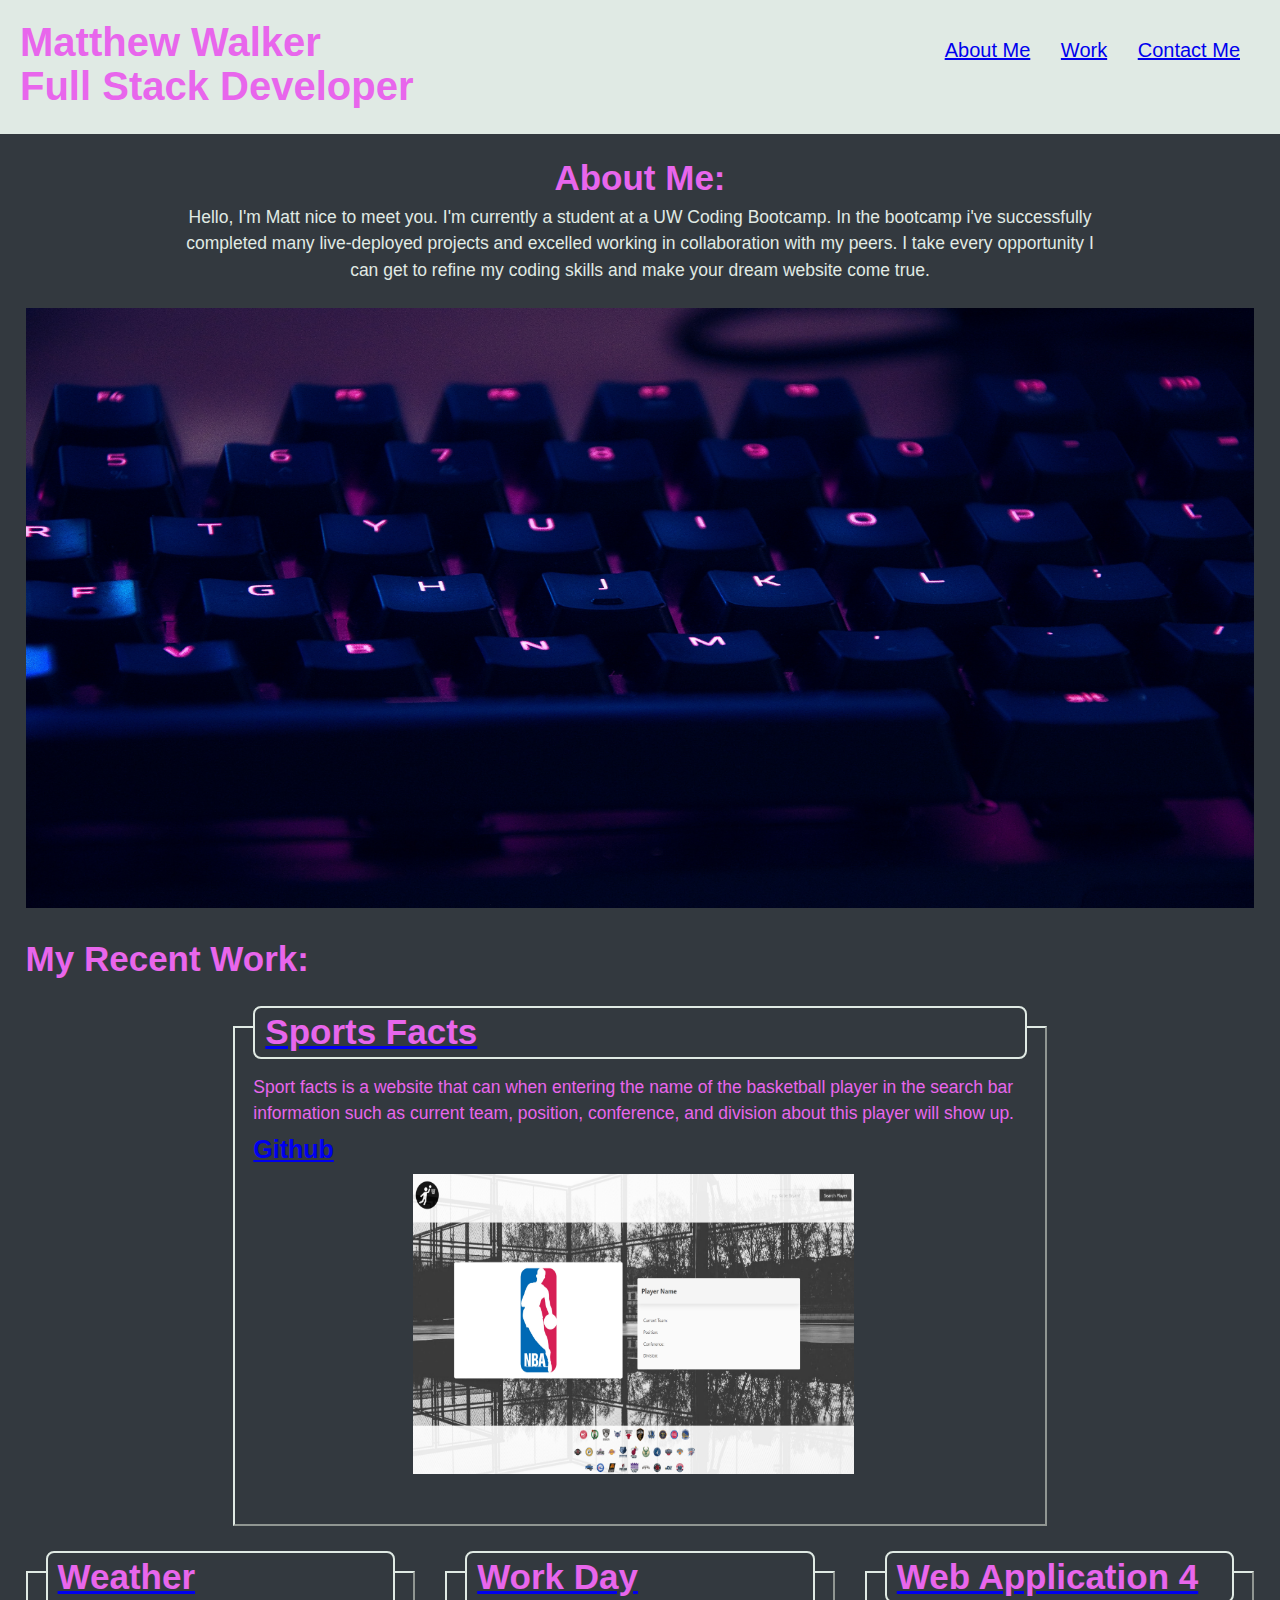
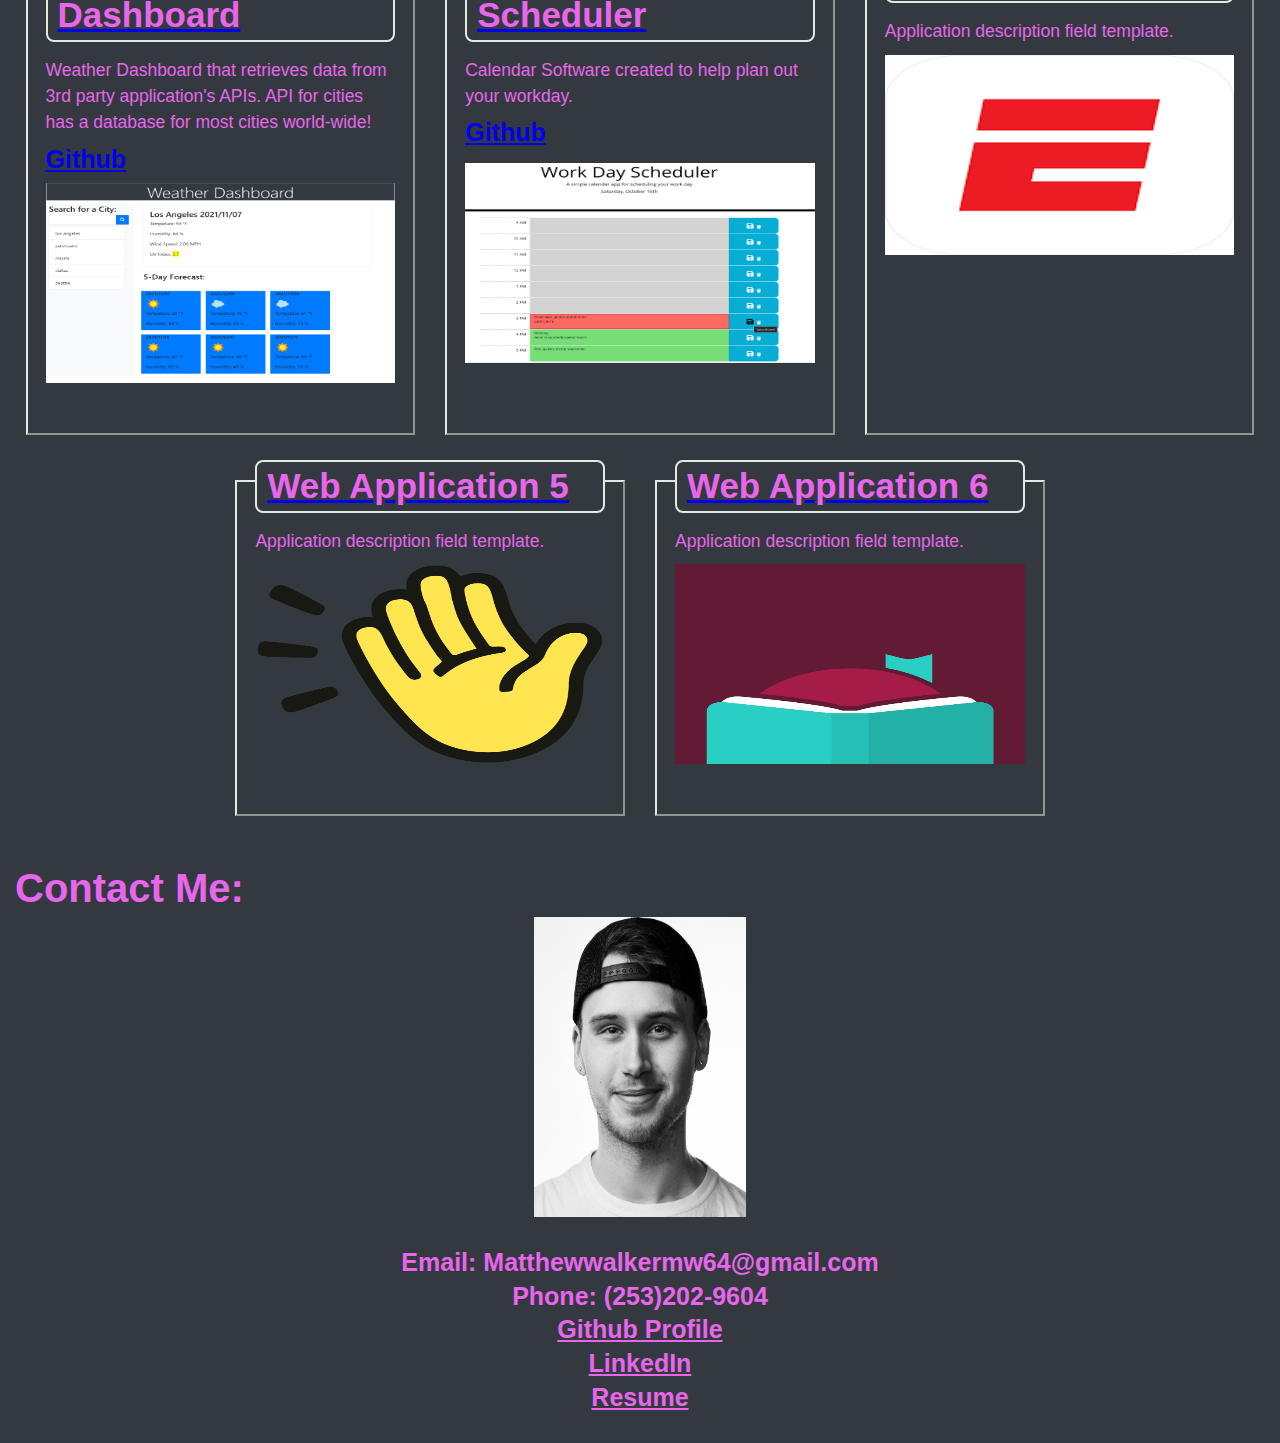
<file: index.html>
<!DOCTYPE html>
<html lang="en">

<head>
  <meta charset="UTF-8">
  <meta name="viewport" content="width=device-width, initial-scale=1.0">
  <title>Matthew Walker | Portfolio</title>
  <link rel="stylesheet" href="Reset.css" />
  <link rel="stylesheet" href="Style.css" />
</head>

<div class="header">
    <h1>Matthew Walker
    <br>
    Full Stack Developer
    </h1>
    <div>
        <ul>
            <li>
                <a href="#About_Me">About Me</a>
            </li>
            <li>
                <a href="#My_Recent_Work">Work</a>
            </li>
            <li>
                <a href="#Contact_Me">Contact Me</a>
            </li>
        </ul>
    </div>
</div>

  <header>
      <h2 id="About_Me">About Me:</h2>
    <p>
     Hello, I'm Matt nice to meet you. I'm currently a student at a UW Coding Bootcamp. In the bootcamp i've successfully completed many live-deployed projects and excelled working in collaboration with my peers. I take every opportunity I can get to refine my coding skills and make your dream website come true. 
    </p>
  </header>

  <main>

    <div class="content">
        <div class="search-engine-optimization">
            <img src="backgroundpic.jpg" class="keyboard" />

            <h2 id= "My_Recent_Work">My Recent Work:</h2>
            <br>

    <section class="row justify-center">
      <div class="card-column1">
        <figure class="card code-card1">
            <a href="https://snkrfr3sh.github.io/sport_facts/"><h2 class="card-header">Sports Facts</h2></a>
          <div class="card-body">
            <p>Sport facts is a website that can when entering the name of the basketball player in the search bar
              information such as current team, position, conference, and division about this player will show up.<a href="https://snkrfr3sh.github.io/sport_facts/"><h4>Github</h4></a></p>
            <a href="https://snkrfr3sh.github.io/sport_facts/"><img src="app_pic1.png" class="smallpic1" /></a>
          </div>
          <!-- with the <pre> element, it counts all spaces literally, so proper code indentation cannot be applied in this case -->
        </code></pre>
        </figure>
      </div>

      <div class="card-column">
        <figure class="card code-card">
            <a href="https://matthewwalker333.github.io/weather_dashboard/"><h2 class="card-header">Weather Dashboard</h2></a>
          <div class="card-body">
            <p>Weather Dashboard that retrieves data from 3rd party application's APIs. API for cities has a database for most cities world-wide!<a href="https://github.com/Matthewwalker333/weather_dashboard"><h4>Github</h4></a></p>
            <a href="https://matthewwalker333.github.io/weather_dashboard/"><img src="app_pic2.png" class="smallpic" /></a>
          </div>
          </code></pre>
        </figure>
      </div>

      <div class="card-column">
        <figure class="card code-card">
            <a href="https://matthewwalker333.github.io/work_day_scheduler/"><h2 class="card-header">Work Day Scheduler</h2></a>
          <a class="card-body">
            <p>Calendar Software created to help plan out your workday.<a href="https://github.com/Matthewwalker333/work_day_scheduler"><h4>Github</h4></a></p>
            <a href="https://matthewwalker333.github.io/work_day_scheduler/"><img src="app_pic3.jpg" class="smallpic" /></a>
          </code></pre>
        </figure>
      </div>

      <div class="card-column">
        <figure class="card code-card">
            <a href="test_app4.html"><h2 class="card-header">Web Application 4</h2></a>
          <div class="card-body">
            <p>Application description field template.</p>
            <a href="C:\Users\matth\Code\homework\week2\portfolio\Test Application 4.html"><img src="app_pic4.png" class="smallpic" /></a>
          </div>
          </code></pre>
        </figure>
      </div>

      <div class="card-column">
        <figure class="card code-card">
            <a href="test_app5.html"><h2 class="card-header">Web Application 5</h2></a>
          <div class="card-body">
            <p>Application description field template.</p>
            <a href="C:\Users\matth\Code\homework\week2\portfolio\Test Application 5.html"><img src="app_pic5.png" class="smallpic" /></a>
          </div>

</code></pre>
        </figure>
      </div>

      <div class="card-column">
        <figure class="card code-card">
            <a href="test_app6.html"><h2 class="card-header">Web Application 6</h2></a>
          <div class="card-body">
            <p>Application description field template.</p>
            <a href="C:\Users\matth\Code\homework\week2\portfolio\Test Application 6.html"><img src="app_pic6.png" class="smallpic" /></a>
          </div>
         
        </figure>
      </div>
    </section>
  </main>

  <footer>
    <h1 id= "Contact_Me">Contact Me:</h1>
    <img src="matthew4.jpg" class="profile" />
    <h4>Email: Matthewwalkermw64@gmail.com</h4>
    <h4>Phone: (253)202-9604</h4>
    <h4><a href="https://github.com/Matthewwalker333">Github Profile</a></h4>
    <h4><a href="https://www.linkedin.com/in/matthew-walker-953ba9219/">LinkedIn</a></h4>
    <h4><a href="Matthew_Walker_Resume.pdf">Resume</a></h4>
</footer>

</body>

</html>
</file>
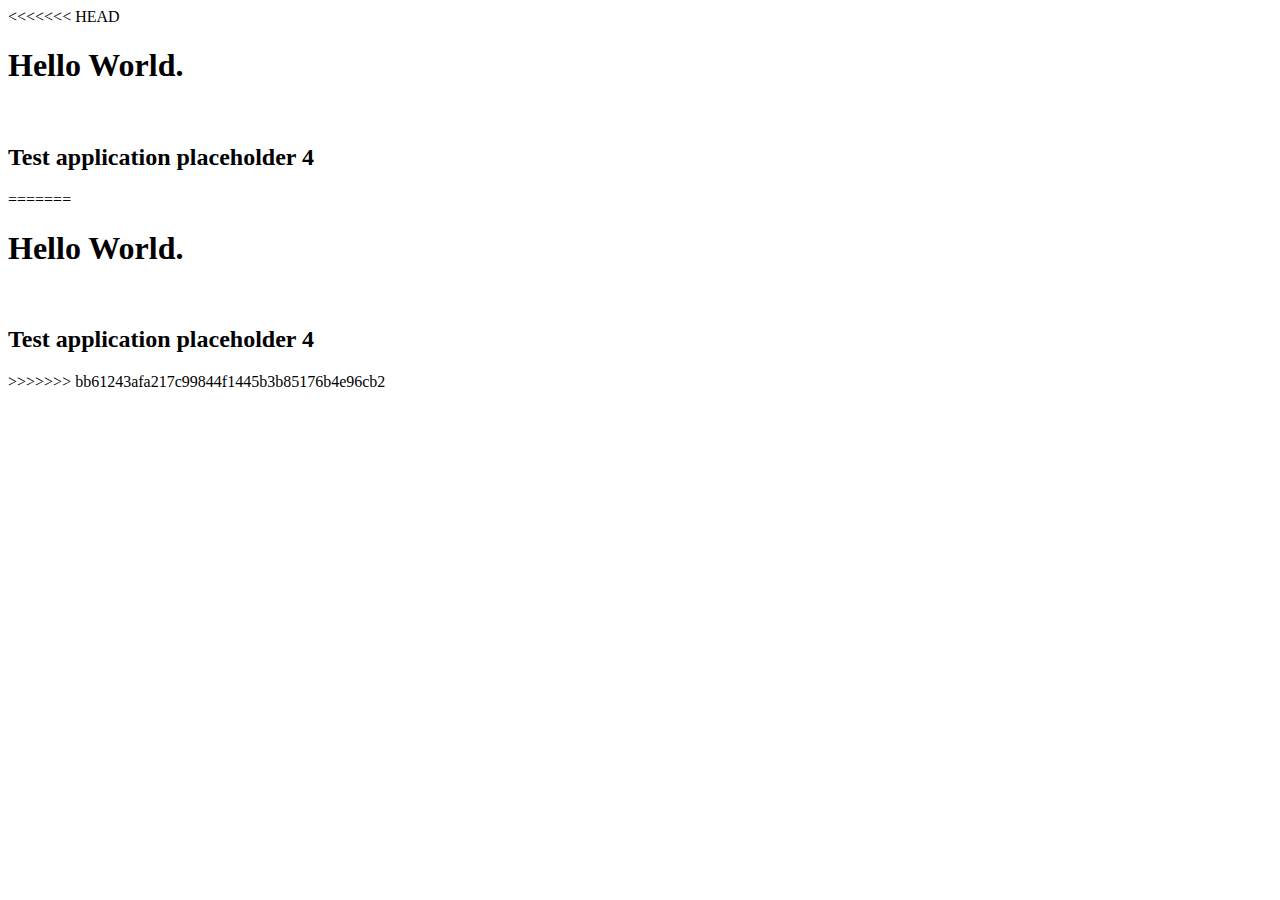
<file: Test Application 4.html>
<<<<<<< HEAD
<!DOCTYPE html>
<html lang="en">
<head>
    <meta charset="UTF-8">
    <meta http-equiv="X-UA-Compatible" content="IE=edge">
    <meta name="viewport" content="width=device-width, initial-scale=1.0">
    <title>Web Application 1</title>
</head>
<h1>Hello World.</h1> 
<br>
<h2>Test application placeholder 4</h2>
<body>
    
</body>
=======
<!DOCTYPE html>
<html lang="en">
<head>
    <meta charset="UTF-8">
    <meta http-equiv="X-UA-Compatible" content="IE=edge">
    <meta name="viewport" content="width=device-width, initial-scale=1.0">
    <title>Web Application 1</title>
</head>
<h1>Hello World.</h1> 
<br>
<h2>Test application placeholder 4</h2>
<body>
    
</body>
>>>>>>> bb61243afa217c99844f1445b3b85176b4e96cb2
</html>
</file>
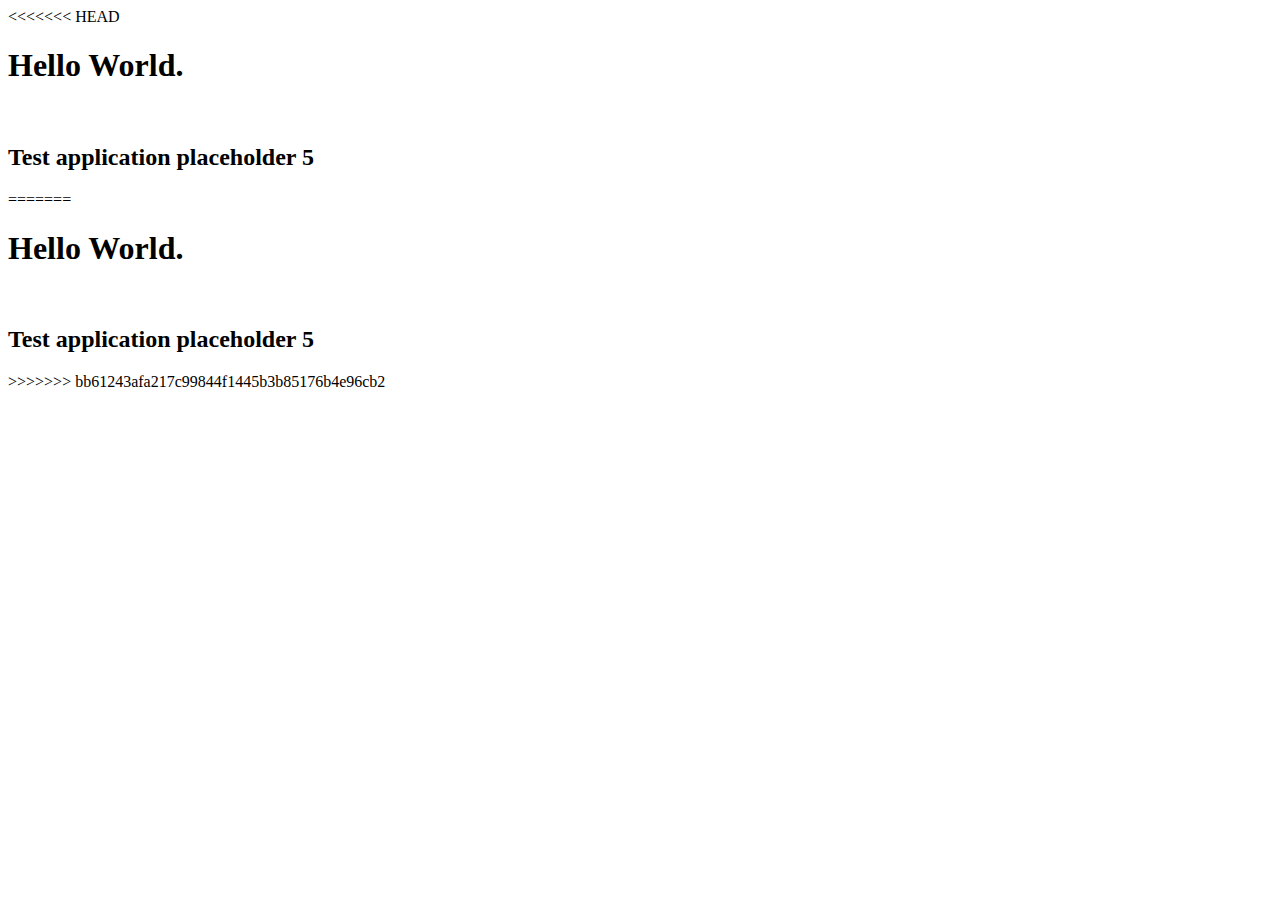
<file: Test Application 5.html>
<<<<<<< HEAD
<!DOCTYPE html>
<html lang="en">
<head>
    <meta charset="UTF-8">
    <meta http-equiv="X-UA-Compatible" content="IE=edge">
    <meta name="viewport" content="width=device-width, initial-scale=1.0">
    <title>Web Application 1</title>
</head>
<h1>Hello World.</h1> 
<br>
<h2>Test application placeholder 5</h2>
<body>
    
</body>
=======
<!DOCTYPE html>
<html lang="en">
<head>
    <meta charset="UTF-8">
    <meta http-equiv="X-UA-Compatible" content="IE=edge">
    <meta name="viewport" content="width=device-width, initial-scale=1.0">
    <title>Web Application 1</title>
</head>
<h1>Hello World.</h1> 
<br>
<h2>Test application placeholder 5</h2>
<body>
    
</body>
>>>>>>> bb61243afa217c99844f1445b3b85176b4e96cb2
</html>
</file>
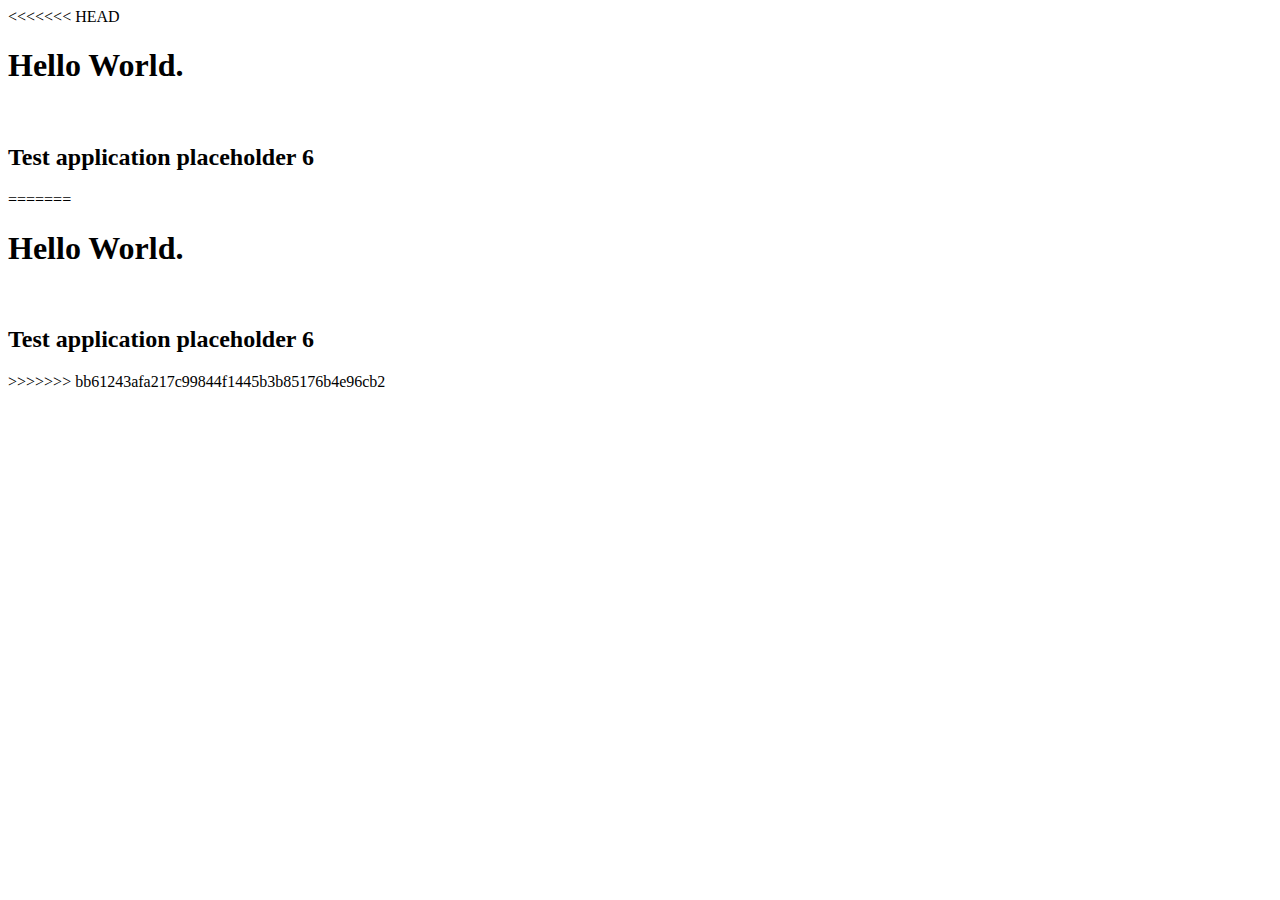
<file: Test Application 6.html>
<<<<<<< HEAD
<!DOCTYPE html>
<html lang="en">
<head>
    <meta charset="UTF-8">
    <meta http-equiv="X-UA-Compatible" content="IE=edge">
    <meta name="viewport" content="width=device-width, initial-scale=1.0">
    <title>Web Application 1</title>
</head>
<h1>Hello World.</h1> 
<br>
<h2>Test application placeholder 6</h2>
<body>
    
</body>
=======
<!DOCTYPE html>
<html lang="en">
<head>
    <meta charset="UTF-8">
    <meta http-equiv="X-UA-Compatible" content="IE=edge">
    <meta name="viewport" content="width=device-width, initial-scale=1.0">
    <title>Web Application 1</title>
</head>
<h1>Hello World.</h1> 
<br>
<h2>Test application placeholder 6</h2>
<body>
    
</body>
>>>>>>> bb61243afa217c99844f1445b3b85176b4e96cb2
</html>
</file>
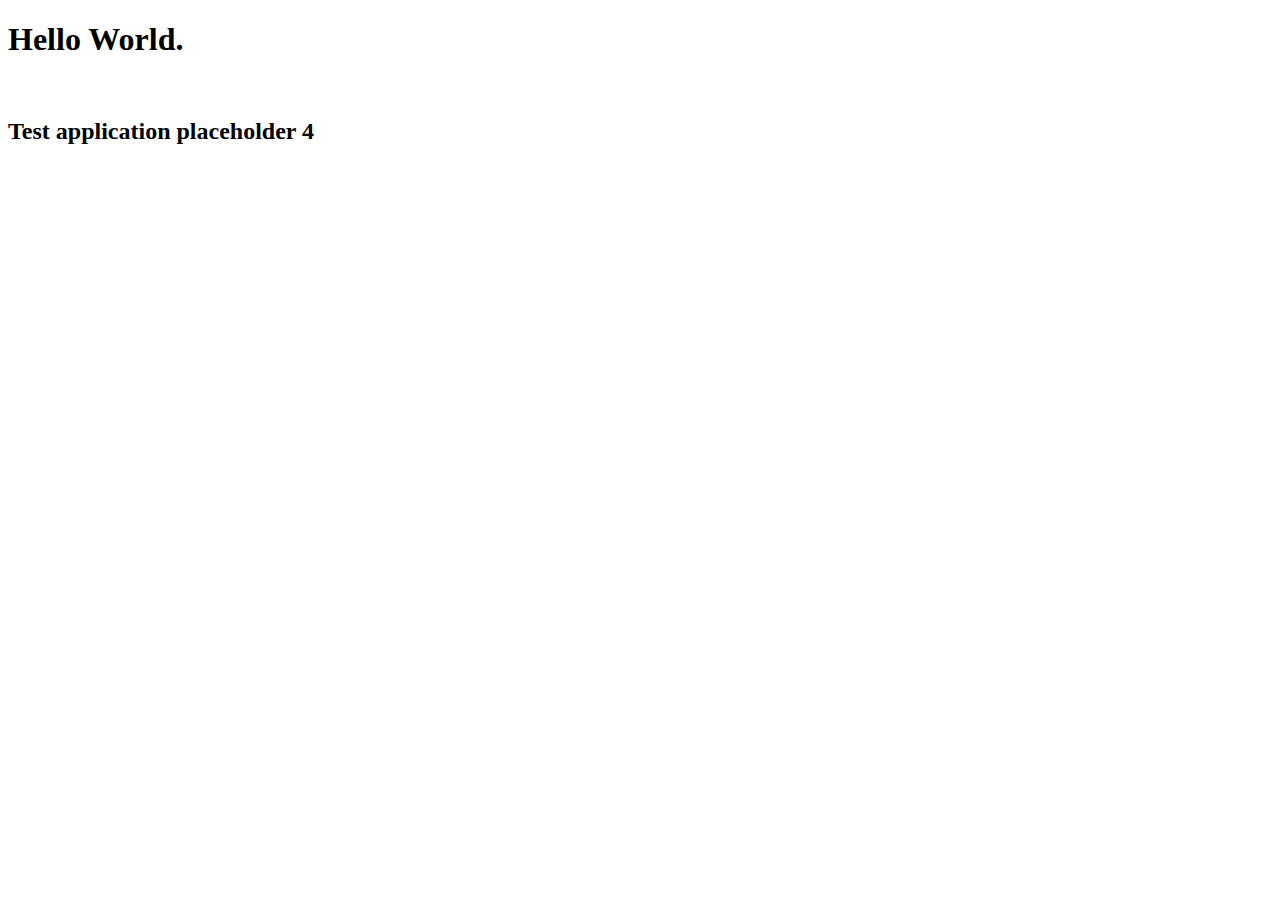
<file: test_app4.html>
<!DOCTYPE html>
<html lang="en">
<head>
    <meta charset="UTF-8">
    <meta http-equiv="X-UA-Compatible" content="IE=edge">
    <meta name="viewport" content="width=device-width, initial-scale=1.0">
    <title>Web Application 1</title>
</head>
<h1>Hello World.</h1> 
<br>
<h2>Test application placeholder 4</h2>
<body>
    
</body>
</html>
</file>
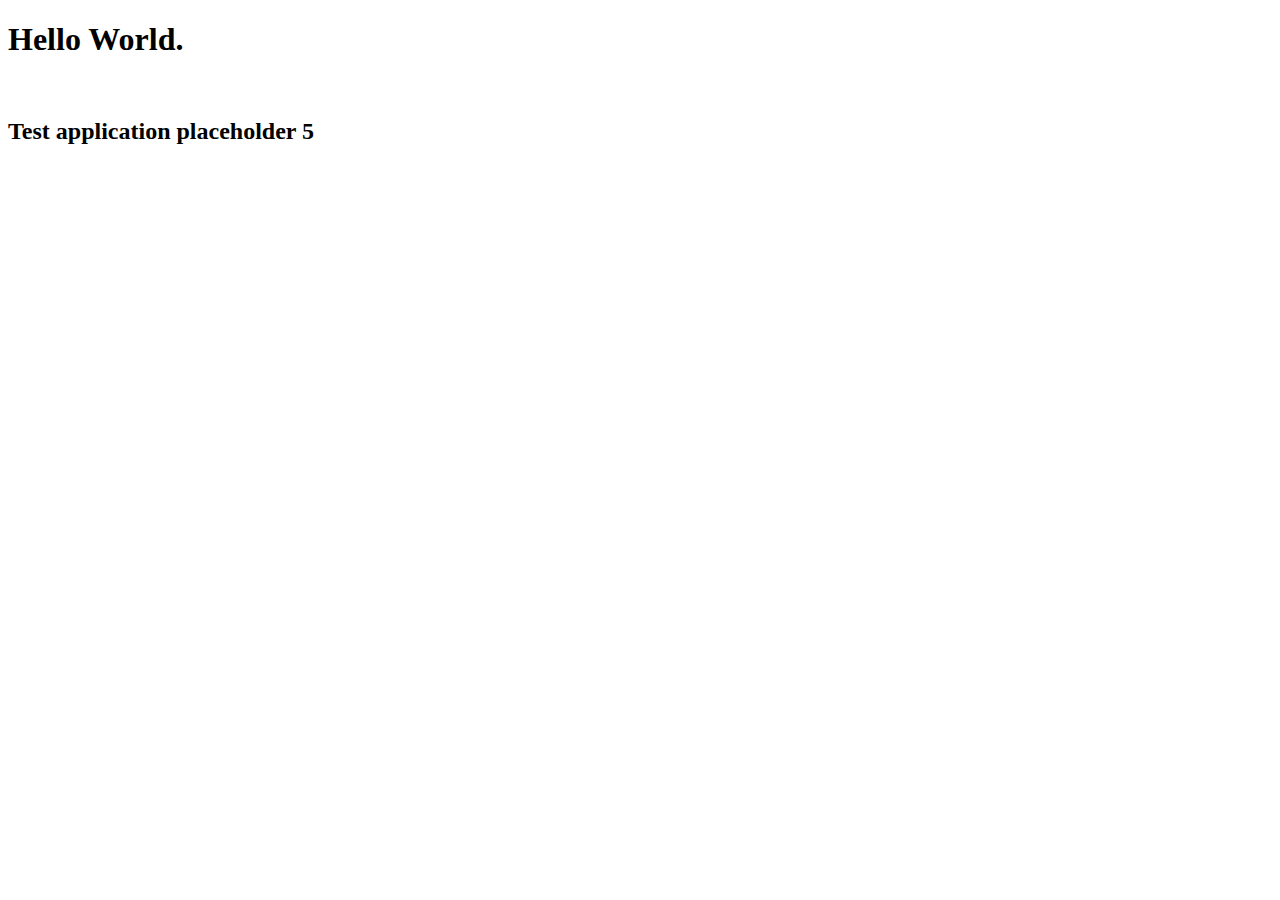
<file: test_app5.html>
<!DOCTYPE html>
<html lang="en">
<head>
    <meta charset="UTF-8">
    <meta http-equiv="X-UA-Compatible" content="IE=edge">
    <meta name="viewport" content="width=device-width, initial-scale=1.0">
    <title>Web Application 1</title>
</head>
<h1>Hello World.</h1> 
<br>
<h2>Test application placeholder 5</h2>
<body>
    
</body>
</html>
</file>
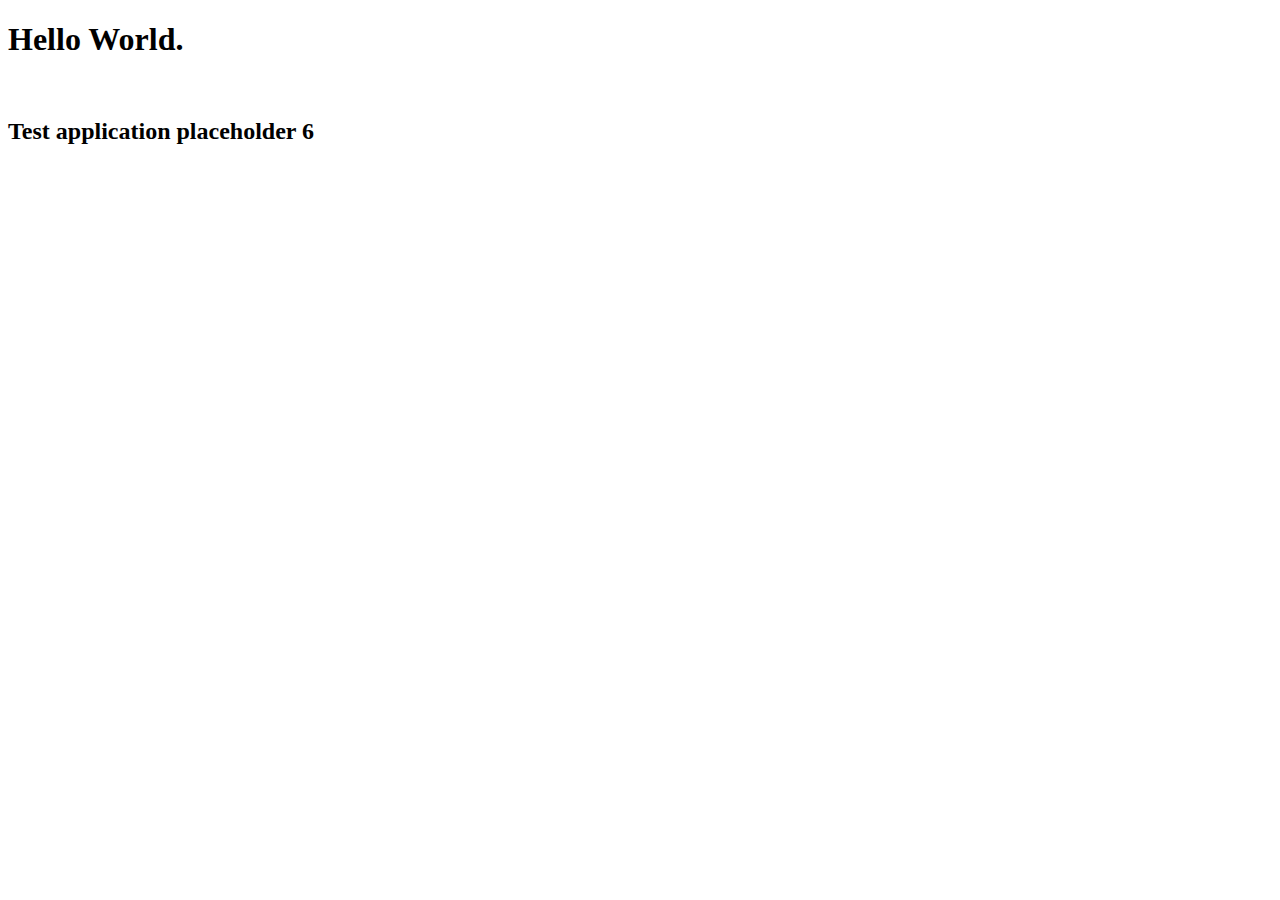
<file: test_app6.html>
<!DOCTYPE html>
<html lang="en">
<head>
    <meta charset="UTF-8">
    <meta http-equiv="X-UA-Compatible" content="IE=edge">
    <meta name="viewport" content="width=device-width, initial-scale=1.0">
    <title>Web Application 1</title>
</head>
<h1>Hello World.</h1> 
<br>
<h2>Test application placeholder 6</h2>
<body>
    
</body>
</html>
</file>
<file: Style.css>
:root {
    --grey-space: #33393f;
    --green-blue: #2aefcb;
    --gin: #e0eae4;
    --fluorescent-pink: #e866ec;
  }
  
  /* set content highlight color and background */
  ::selection {
    background-color: var(--green-blue);
    color: var(--grey-space);
  }
  
  html {
    /* set 1rem to 10px instead of native 16px to make it easier to calculate font-size values for the rest of the page (e.g. 1.6rem is 16px, 2.0rem is 20px, etc.) */
    font-size: 62.5%;
  }
  
  body {
    /* Sans Serif font stack is implemented to help select the best font for each type of computer operating system */
    font-family: -apple-system, BlinkMacSystemFont, 'Segoe UI', Roboto, Helvetica,
      Arial, sans-serif, 'Apple Color Emoji', 'Segoe UI Emoji', 'Segoe UI Symbol';
  
    /* set body font size to 1.75rem, which is 1.75x more than the font-size of 10px, making it 17.5px  */
    font-size: 1.75rem;
    line-height: 1.5;
    color: var(--gin);
    background-color: var(--grey-space);
  }
  
  h1,
  h2,
  h3,
  h4,
  h5,
  h6 {
    margin-bottom: 0.625rem;
    color: var(--fluorescent-pink);
    font-weight: 700;
    line-height: 1.1;
  }
  
  h1 {
    /* 4rem = 40px (4 * 10px) */
    font-size: 4rem;
  }
  
  h2 {
    font-size: 3.5rem;
  }
  
  h3 {
    font-size: 3rem;
  }
  
  h4 {
    font-size: 2.5rem;
  }
  
  h5 {
    font-size: 2rem;
  }
  
  h6 {
    font-size: 1.5rem;
  }
  
  p {
    margin-bottom: 1rem;
  }
  
  code {
    /* Monospace font stack is used for our code blocks to make it look more like code */
    font-family: Consolas, 'Andale Mono WT', 'Andale Mono', 'Lucida Console',
      'Lucida Sans Typewriter', 'DejaVu Sans Mono', 'Bitstream Vera Sans Mono',
      'Liberation Mono', 'Nimbus Mono L', Monaco, 'Courier New', Courier,
      monospace;
  }
  
  header {
    width: 96%;
    margin: 0 auto;
    padding: 2.5rem;
    text-align: center;
  }

  header p {
      margin-bottom: -2rem;
  }
  
  header h1.page-title {
    padding: 1rem 1.2rem;
    font-size: 4.5rem;
  }

  .header {
    padding: 20px;
    font-family: 'Trebuchet MS', 'Lucida Sans Unicode', 'Lucida Grande', 'Lucida Sans', Arial, sans-serif;
    background-color:var(--gin);
    color: #ffffff;
}


  .header h1 {
    display: inline-block;
}

  .header div {
    padding-top: 15px;
    margin-right: 20px;
    float: right;
    font-family: 'Gill Sans', 'Gill Sans MT', Calibri, 'Trebuchet MS', sans-serif;
    font-size: 20px;
}

.header div ul {
    list-style-type: none;
}

.header div ul li {
    display: inline-block;
    margin-left: 25px;
 }



  .keyboard {
    height: 600px;
    width: 100%;
    margin-bottom: 25px;
    background-image: url("C:\Users\matth\OneDrive\Desktop\Portfolio Background Picture.jpg");
    background-size: cover;
    background-position: center;
  }

  .profile {
    height: 300px;
    width: 17%;
    margin-bottom: 25px;
    background-image: url("C:\Users\matth\OneDrive\Desktop\Portfolio Background Picture.jpg");
    background-size: cover;
    background-position: center;
  }

  .smallpic1 {
    height: 300px;
    width: 57%;
    margin-bottom: 25px;
    margin-left: 160px;
    background-image: url("C:\Users\matth\Code\homework\week2\portfolio\Application picture 1.png");
    background-size: cover;
    background-position: center;
}

.smallpic {
    height: 200px;
    width: 100%;
    margin-bottom: 25px;
    background-image: url("C:\Users\matth\Code\homework\week2\portfolio\Application picture 1.png");
    background-size: cover;
    background-position: center;
}
  
  main {
    width: 96%;
    margin: 2rem auto;
  }
  /* Footer content alignment */
  footer {
    margin: 1.5rem;
    text-align: center;
    padding-bottom: 25px;
  }

  footer h1 {
      color:var(--fluorescent-pink);
      display: flex;
    flex-wrap: wrap;
  }

  footer h4 {
      color: var(--fluorescent-pink);
  }
  footer h4 a {
       color: var(--fluorescent-pink);
  }
  
  /* create our main grid with flexbox, use negative margins to offset the padding on the .card-column class */
  .row {
    display: flex;
    flex-wrap: wrap;
    flex-direction: row;
    margin-left: -1.5rem;
    margin-right: -1.5rem;
  }
  
  .justify-center {
    justify-content: center;
  }

  
  /* using a mobile-first approach, set base column width to be 100% */
  .card-column1 {
    flex: 1 0 100%;
    padding: 1.5rem;
    /* when the screen resizes, make it so our columns don't jump in size */
    transition: flex-basis 500ms linear;
    margin-bottom: 1.5rem;
  }
  
  /* make each code card a flexbox column to align and justify content within it */
  .code-card1 {
    display: flex;
    flex-direction: column;
    justify-content: flex-start;
    min-height: 100%;
    padding: 2rem;
    color: var(--fluorescent-pink);
  
    /* outline is like border, but on the outside of the box instead of inside */
    outline: 2px outset var(--gin);
    outline-offset: -2px;
    transition: all 0.5s ease-in-out;
  }
  
  .code-card1 .card-header {
    /* use position and negative margins to move title of card over the card's outline and create an overlap effect */
    position: relative;
    margin: -4rem 0 1.5rem 0;
    padding: 0.5rem 1rem;
    background-color: var(--grey-space);
    color: var(--fluorescent-pink);
    border: 2px solid var(--gin);
    border-radius: 8px;
    transition: all 0.5s ease-in-out;
  }
  
  /* set an outer and inner drop shadow on the card to create a glowing effect on hover */
  .code-card1:hover,
  .code-card1:hover .card-header {
    box-shadow: inset 0px 0px 8px var(--fluorescent-pink), 0 0 15px var(--fluorescent-pink);
  }
  
  /* each card's code block grows to the height of the largest code block on the page, making each card even in height */
  .code-card1 .code-block {
    flex-grow: 1;
  }
  
  .code-card1 pre {
    /* set styles to make it so code wraps in <pre> instead of overflowing */
    white-space: pre-wrap;
    overflow: auto;
    tab-size: 4;
    padding: 1.2rem 1rem;
    color: var(--gin);
    border-radius: 8px;
    /* use linear-gradient() function to create a fading background  */
    background-image: linear-gradient(
      rgba(232, 102, 236, 0.3) 0%,
      rgba(232, 102, 236, 0.6) 100%
    );
    display: flex;
    align-items: center;
  }
  
  /* on <pre> click, select all contents so the code is highlighted */
  .code-card1 pre:active {
    user-select: all;
  }
  


  .card-column {
    flex: 1 0 100%;
    padding: 1.5rem;
    /* when the screen resizes, make it so our columns don't jump in size */
    transition: flex-basis 500ms linear;
    margin-bottom: 1.5rem;
  }

  .code-card {
    display: flex;
    flex-direction: column;
    justify-content: flex-start;
    min-height: 100%;
    padding: 2rem;
    color: var(--fluorescent-pink);
  
    /* outline is like border, but on the outside of the box instead of inside */
    outline: 2px outset var(--gin);
    outline-offset: -2px;
    transition: all 0.5s ease-in-out;
  }
  
  .code-card .card-header {
    /* use position and negative margins to move title of card over the card's outline and create an overlap effect */
    position: relative;
    margin: -4rem 0 1.5rem 0;
    padding: 0.5rem 1rem;
    background-color: var(--grey-space);
    color: var(--fluorescent-pink);
    border: 2px solid var(--gin);
    border-radius: 8px;
    transition: all 0.5s ease-in-out;
  }
  
  /* set an outer and inner drop shadow on the card to create a glowing effect on hover */
  .code-card:hover,
  .code-card:hover .card-header {
    box-shadow: inset 0px 0px 8px var(--fluorescent-pink), 0 0 15px var(--fluorescent-pink);
  }
  
  /* each card's code block grows to the height of the largest code block on the page, making each card even in height */
  .code-card .code-block {
    flex-grow: 1;
  }
  
  .code-card pre {
    /* set styles to make it so code wraps in <pre> instead of overflowing */
    white-space: pre-wrap;
    overflow: auto;
    tab-size: 4;
    padding: 1.2rem 1rem;
    color: var(--gin);
    border-radius: 8px;
    /* use linear-gradient() function to create a fading background  */
    background-image: linear-gradient(
      rgba(232, 102, 236, 0.3) 0%,
      rgba(232, 102, 236, 0.6) 100%
    );
    display: flex;
    align-items: center;
  }
  
  /* on <pre> click, select all contents so the code is highlighted */
  .code-card pre:active {
    user-select: all;
  }
  
  /* using a mobile-first approach, use `min-width` values going from narrow -> wide for a responsive design */
  @media screen and (min-width: 768px) {
    /* on tablets, set columns to only be 50% of the width and not grow */
    .card-column1 {
        flex: 0 0 50%;
        max-width: 50%;
      }
    
    .card-column {
      flex: 0 0 50%;
      max-width: 50%;
    }
  
    /* select the last child to grow to full width if it has space to grow */
    .card-column1:last-child {
        flex-grow: 1;
      }
    
    .card-column:last-child {
      flex-grow: 1;
    }
  }
  
  /* media query for larger screens */
  @media screen and (min-width: 992px) {
    header {
      width: 75%;
    }
  
    .card-column1 {
        flex: 0 0 100%;
        max-width: 67%;
      }
    
    .card-column {
      flex: 0 0 33.333%;
      max-width: 33.333%;
    }
  }
</file>
